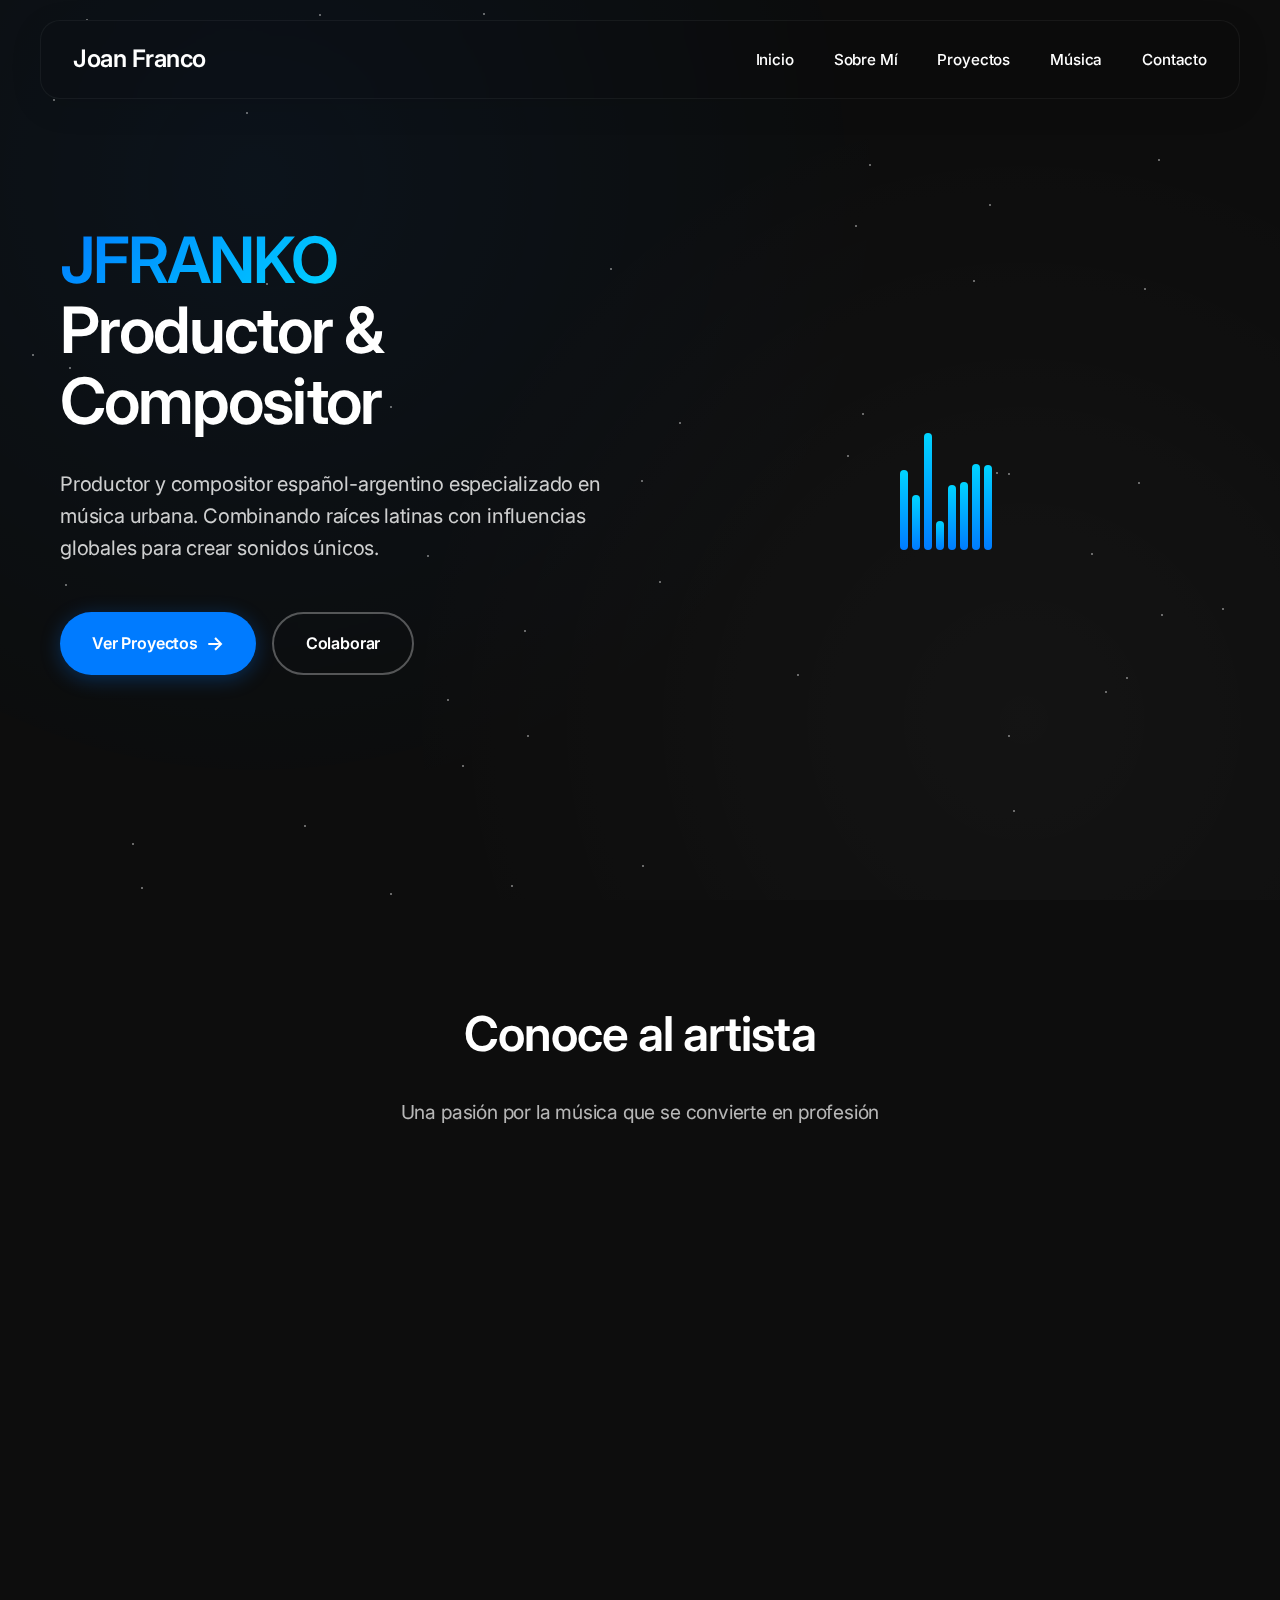
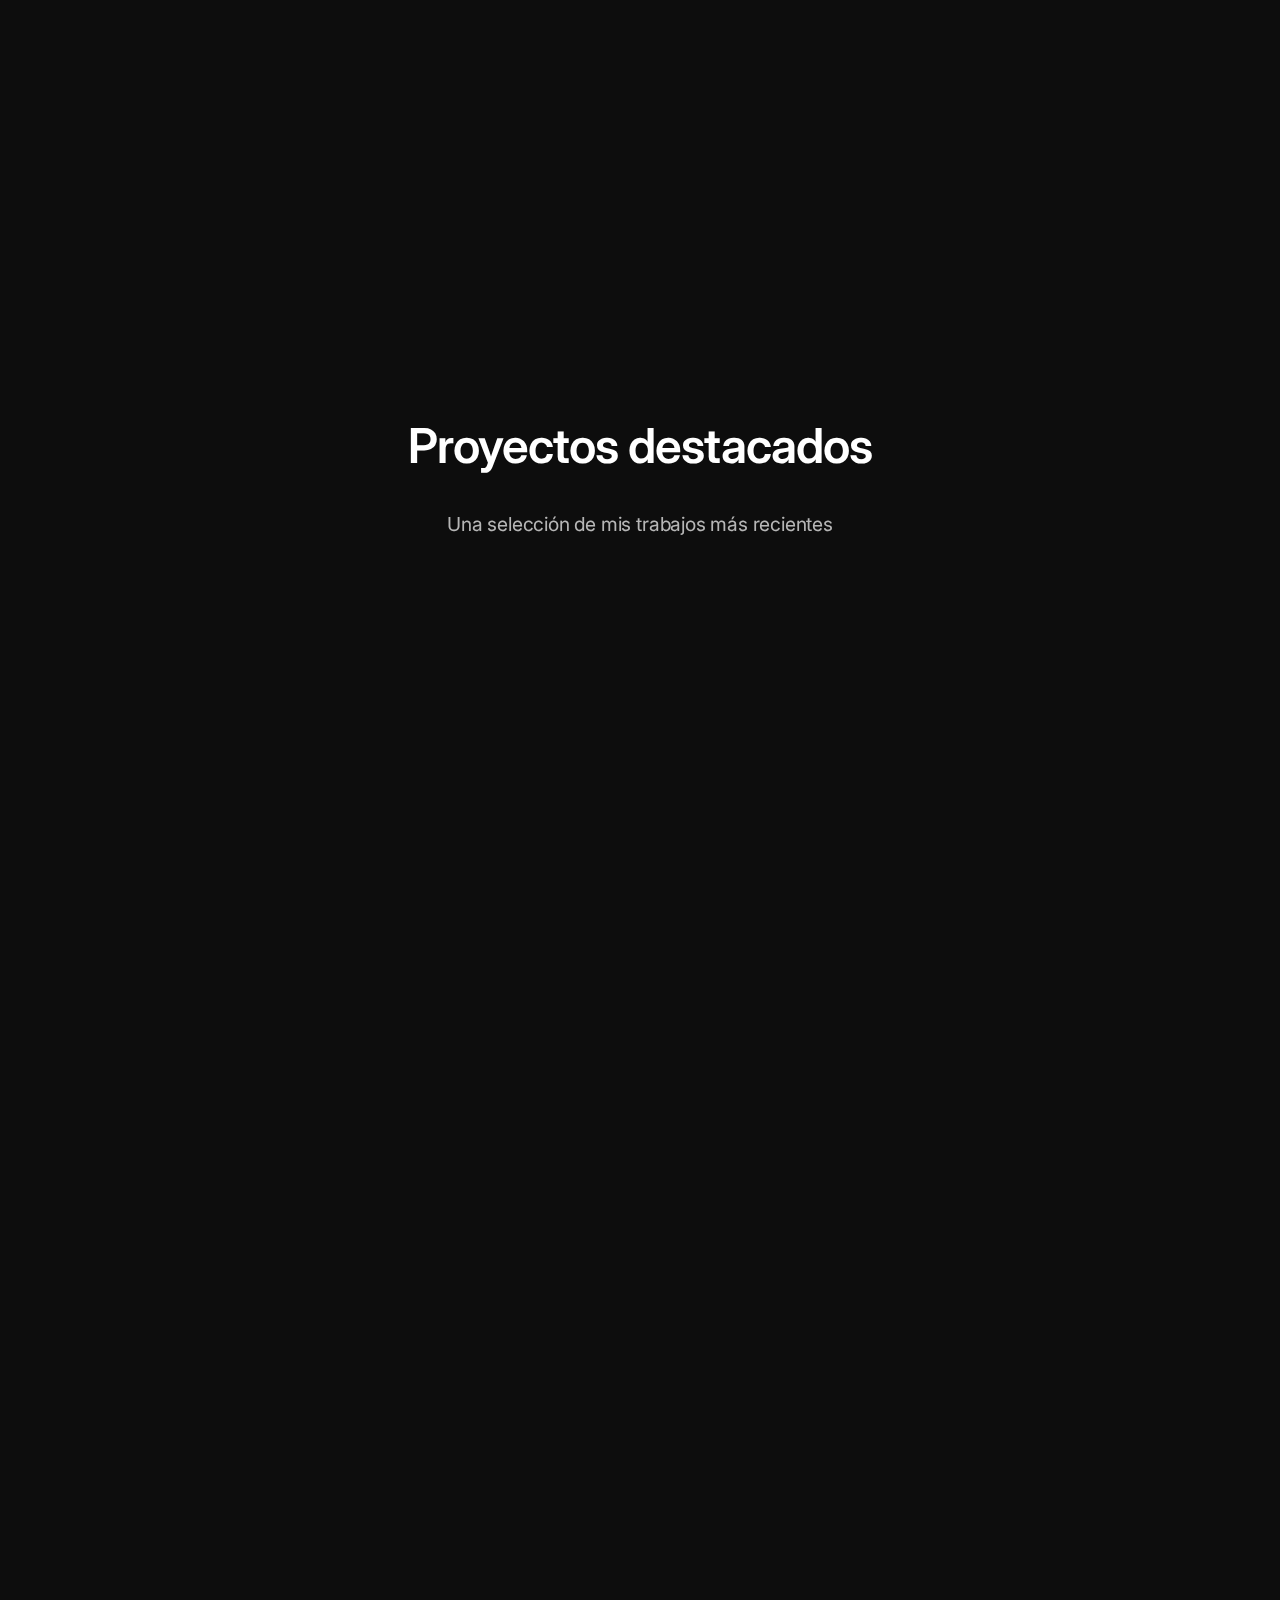
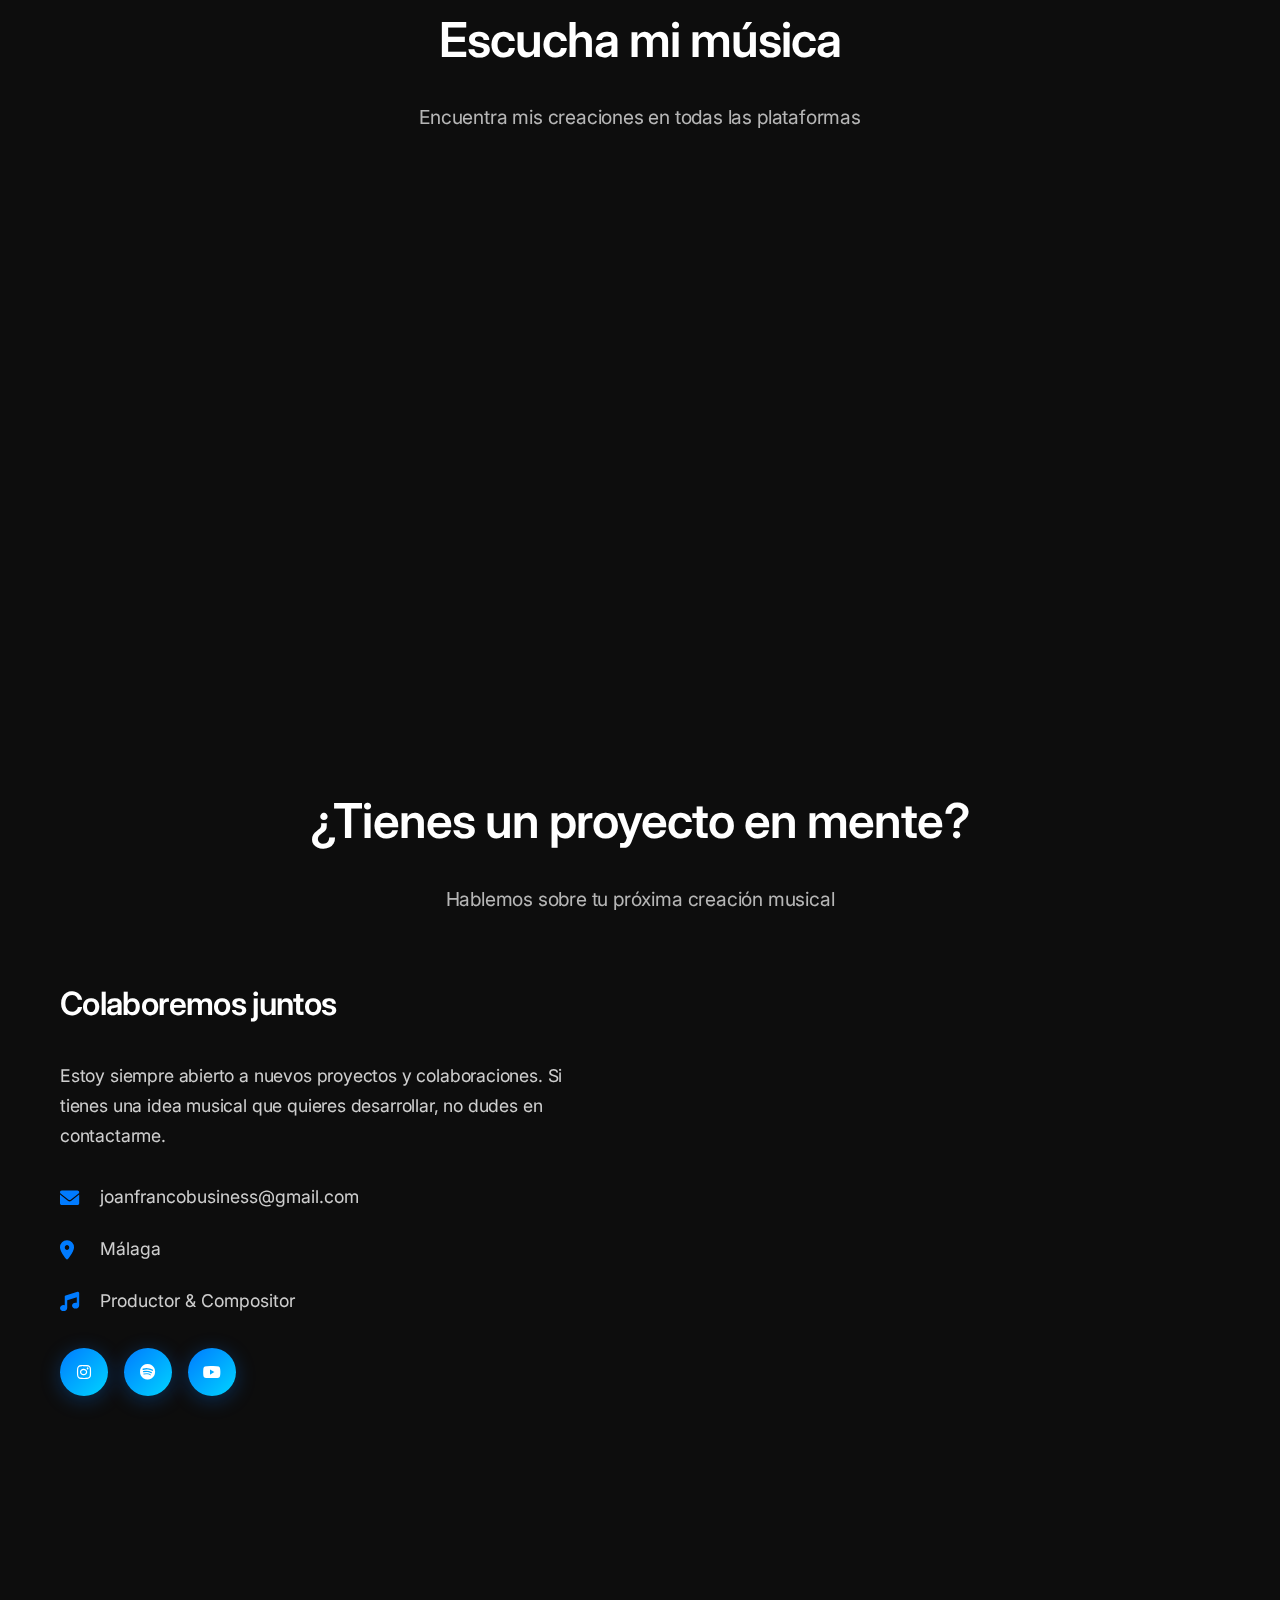
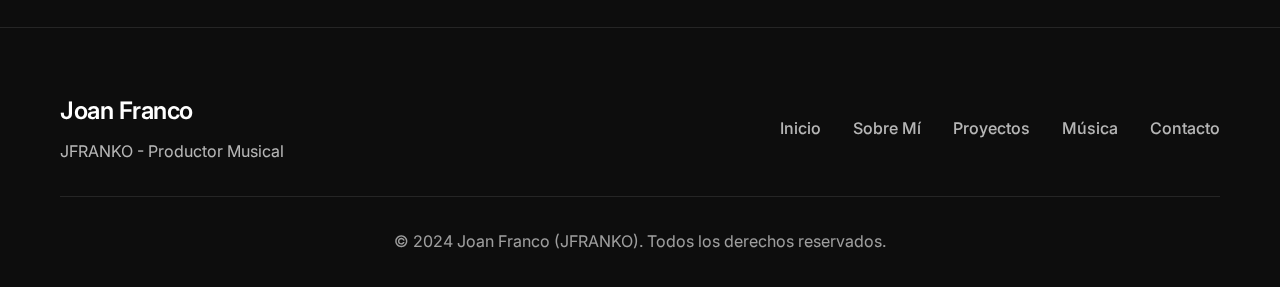
<file: index.html>
<!DOCTYPE html>
<html lang="es">
<head>
    <meta charset="UTF-8">
    <meta name="viewport" content="width=device-width, initial-scale=1.0">
    <title>Joan Franco (JFRANKO) - Productor Musical</title>
    <link rel="stylesheet" href="styles.css">
    <link href="https://fonts.googleapis.com/css2?family=Inter:wght@300;400;500;600;700&display=swap" rel="stylesheet">
    <link rel="stylesheet" href="https://cdnjs.cloudflare.com/ajax/libs/font-awesome/6.0.0/css/all.min.css">
    <link rel="icon" type="image/x-icon" href="data:image/svg+xml,<svg xmlns='http://www.w3.org/2000/svg' viewBox='0 0 100 100'><text y='.9em' font-size='90'>🎵</text></svg>">
</head>
<body>
    <!-- Navegación -->
    <nav class="navbar">
        <div class="nav-container">
            <div class="nav-logo">
                <h2>Joan Franco</h2>
            </div>
            <ul class="nav-menu">
                <li><a href="#inicio">Inicio</a></li>
                <li><a href="#sobre-mi">Sobre Mí</a></li>
                <li><a href="#proyectos">Proyectos</a></li>
                <li><a href="#musica">Música</a></li>
                <li><a href="#contacto">Contacto</a></li>
            </ul>
            <div class="hamburger">
                <span></span>
                <span></span>
                <span></span>
            </div>
        </div>
    </nav>

    <!-- Sección Hero -->
    <section id="inicio" class="hero">
        <div class="hero-container">
            <div class="hero-content">
                <h1 class="hero-title">
                    <span class="gradient-text">JFRANKO</span><br>
                    Productor & Compositor
                </h1>
                <p class="hero-subtitle">
                    Productor y compositor español-argentino especializado en música urbana. 
                    Combinando raíces latinas con influencias globales para crear sonidos únicos.
                </p>
                <div class="hero-buttons">
                    <a href="#proyectos" class="btn-primary">Ver Proyectos</a>
                    <a href="#contacto" class="btn-secondary">Colaborar</a>
                </div>
            </div>
            <div class="hero-image">
                <div class="music-visualizer">
                    <div class="bar"></div>
                    <div class="bar"></div>
                    <div class="bar"></div>
                    <div class="bar"></div>
                    <div class="bar"></div>
                    <div class="bar"></div>
                    <div class="bar"></div>
                    <div class="bar"></div>
                </div>
            </div>
        </div>
    </section>

    <!-- Sección Sobre Mí -->
    <section id="sobre-mi" class="about">
        <div class="container">
            <div class="section-header">
                <h2>Conoce al artista</h2>
                <p>Una pasión por la música que se convierte en profesión</p>
            </div>
            <div class="about-content">
                <div class="about-text">
                    <h3>Mi historia musical</h3>
                    <p>
                        Joan Franco Medina (JFRANKO) es un productor y compositor español-argentino nacido en Marbella (Málaga). 
                        Desde joven tuvo claro que su vida giraría en torno a la música, formándose en la Universidad Loyola 
                        y colaborando con artistas emergentes de la escena urbana.
                    </p>
                    <p>
                        Con varios álbumes publicados y una carrera en pleno crecimiento, ha conseguido consolidarse como 
                        productor internacional. Su reciente viaje a Canadá abrió nuevas puertas y contactos que se reflejarán 
                        en su próxima mixtape, prevista para inicios de 2026.
                    </p>
                    <div class="stats">
                        <div class="stat">
                            <h4>+301</h4>
                            <p>Oyentes mensuales</p>
                        </div>
                        <div class="stat">
                            <h4>10+</h4>
                            <p>Releases publicados</p>
                        </div>
                        <div class="stat">
                            <h4>1388</h4>
                            <p>Seguidores</p>
                        </div>
                    </div>
                </div>
                <div class="about-image">
                    <div class="artist-photo">
                        <img src="images/joan-franco.png" alt="Joan Franco (JFRANKO)" />
                    </div>
                </div>
            </div>
        </div>
    </section>

    <!-- Sección Proyectos -->
    <section id="proyectos" class="projects">
        <div class="container">
            <div class="section-header">
                <h2>Proyectos destacados</h2>
                <p>Una selección de mis trabajos más recientes</p>
            </div>
            <div class="projects-grid">
                <div class="project-card" data-audio="music/flor-de-loto.mp3">
                    <div class="project-image">
                        <img src="images/flor-de-loto.jpg" alt="FLOR DE LOTO" />
                        <audio class="project-audio" preload="none">
                            <source src="music/flor-de-loto.mp3" type="audio/mpeg">
                        </audio>
                    </div>
                    <div class="project-info">
                        <div class="project-title-row">
                            <h3>FLOR DE LOTO</h3>
                            <div class="play-button">
                                <i class="fas fa-play"></i>
                            </div>
                        </div>
                        <p>EP - Música Urbana</p>
                        <span class="year">2025</span>
                    </div>
                </div>
                <div class="project-card" data-audio="music/matador.mp3">
                    <div class="project-image">
                        <img src="images/matador.jpg" alt="MATADOR" />
                        <audio class="project-audio" preload="none">
                            <source src="music/matador.mp3" type="audio/mpeg">
                        </audio>
                    </div>
                    <div class="project-info">
                        <div class="project-title-row">
                            <h3>MATADOR</h3>
                            <div class="play-button">
                                <i class="fas fa-play"></i>
                            </div>
                        </div>
                        <p>EP - Trap</p>
                        <span class="year">2025</span>
                    </div>
                </div>
                <div class="project-card" data-audio="music/el-aleron.mp3">
                    <div class="project-image">
                        <img src="images/el-aleron.jpg" alt="EL ALERÓN" />
                        <audio class="project-audio" preload="none">
                            <source src="music/el-aleron.mp3" type="audio/mpeg">
                        </audio>
                    </div>
                    <div class="project-info">
                        <div class="project-title-row">
                            <h3>EL ALERÓN</h3>
                            <div class="play-button">
                                <i class="fas fa-play"></i>
                            </div>
                        </div>
                        <p>Single - Música Urbana</p>
                        <span class="year">2025</span>
                    </div>
                </div>
                <div class="project-card" data-audio="music/Rookie.mp3">
                    <div class="project-image">
                        <img src="images/Rookie.jpeg" alt="Rookie" />
                        <audio class="project-audio" preload="none">
                            <source src="music/Rookie.mp3" type="audio/mpeg">
                        </audio>
                    </div>
                    <div class="project-info">
                        <div class="project-title-row">
                            <h3>Rookie</h3>
                            <div class="play-button">
                                <i class="fas fa-play"></i>
                            </div>
                        </div>
                        <p>Single - feat. Perii & Cuervo</p>
                        <span class="year">2022</span>
                    </div>
                </div>
            </div>
        </div>
    </section>

    <!-- Sección Música -->
    <section id="musica" class="music">
        <div class="container">
            <div class="section-header">
                <h2>Escucha mi música</h2>
                <p>Encuentra mis creaciones en todas las plataformas</p>
            </div>
            <div class="platforms">
                <div class="platform-card">
                    <div class="platform-icon">
                        <i class="fab fa-spotify"></i>
                    </div>
                    <h3>Spotify</h3>
                    <p>Escucha mis tracks más populares</p>
                    <a href="https://open.spotify.com/intl-es/artist/1GfRHZxzV5pEaIJXW3e7uv?si=Wewp94S0RaGd4L8zh5euVg" class="platform-link" target="_blank">Ir a Spotify</a>
                </div>
                <div class="platform-card">
                    <div class="platform-icon">
                        <i class="fab fa-apple"></i>
                    </div>
                    <h3>Apple Music</h3>
                    <p>Disfruta de alta calidad de audio</p>
                    <a href="https://music.apple.com/es/artist/jfranko/1528340409" class="platform-link" target="_blank">Ir a Apple Music</a>
                </div>
                <div class="platform-card">
                    <div class="platform-icon">
                        <i class="fab fa-youtube"></i>
                    </div>
                    <h3>YouTube</h3>
                    <p>Videos musicales y contenido exclusivo</p>
                    <a href="https://youtube.com/@jfranko_01?si=jxAlWCpOpajr4ON_" class="platform-link" target="_blank">Ver canal</a>
                </div>
                <div class="platform-card">
                    <div class="platform-icon">
                        <i class="fab fa-instagram"></i>
                    </div>
                    <h3>Instagram</h3>
                    <p>Sígueme para contenido exclusivo</p>
                    <a href="https://instagram.com/jfranko_01" class="platform-link" target="_blank">Seguir</a>
                </div>
            </div>
        </div>
    </section>

    <!-- Sección Contacto -->
    <section id="contacto" class="contact">
        <div class="container">
            <div class="section-header">
                <h2>¿Tienes un proyecto en mente?</h2>
                <p>Hablemos sobre tu próxima creación musical</p>
            </div>
            <div class="contact-content">
                <div class="contact-info">
                    <h3>Colaboremos juntos</h3>
                    <p>
                        Estoy siempre abierto a nuevos proyectos y colaboraciones. 
                        Si tienes una idea musical que quieres desarrollar, no dudes en contactarme.
                    </p>
                    <div class="contact-details">
                    <div class="contact-item">
                        <i class="fas fa-envelope"></i>
                        <span>joanfrancobusiness@gmail.com</span>
                    </div>
                    <div class="contact-item">
                        <i class="fas fa-map-marker-alt"></i>
                        <span>Málaga</span>
                    </div>
                    <div class="contact-item">
                        <i class="fas fa-music"></i>
                        <span>Productor & Compositor</span>
                    </div>
                    </div>
                    <div class="social-links">
                        <a href="https://instagram.com/jfranko_01" target="_blank"><i class="fab fa-instagram"></i></a>
                        <a href="https://open.spotify.com/intl-es/artist/1GfRHZxzV5pEaIJXW3e7uv?si=Wewp94S0RaGd4L8zh5euVg" target="_blank"><i class="fab fa-spotify"></i></a>
                        <a href="https://youtube.com/@jfranko_01?si=jxAlWCpOpajr4ON_" target="_blank"><i class="fab fa-youtube"></i></a>
                    </div>
                </div>
                <form class="contact-form" name="contact" method="POST" data-netlify="true" netlify-honeypot="bot-field" action="/contact-success.html">
                    <input type="hidden" name="form-name" value="contact" />
                    <div class="form-group" style="display: none;">
                        <input name="bot-field" />
                    </div>
                    <div class="form-group">
                        <input type="text" name="name" placeholder="Tu nombre" required>
                    </div>
                    <div class="form-group">
                        <input type="email" name="email" placeholder="Tu email" required>
                    </div>
                    <div class="form-group">
                        <input type="text" name="subject" placeholder="Asunto del proyecto">
                    </div>
                    <div class="form-group">
                        <textarea name="message" placeholder="Cuéntame sobre tu proyecto musical..." rows="5" required></textarea>
                    </div>
                    <button type="submit" class="btn-primary">Enviar mensaje</button>
                </form>
            </div>
        </div>
    </section>

    <!-- Footer -->
    <footer class="footer">
        <div class="container">
            <div class="footer-content">
                <div class="footer-logo">
                    <h3>Joan Franco</h3>
                    <p>JFRANKO - Productor Musical</p>
                </div>
                <div class="footer-links">
                    <a href="#inicio">Inicio</a>
                    <a href="#sobre-mi">Sobre Mí</a>
                    <a href="#proyectos">Proyectos</a>
                    <a href="#musica">Música</a>
                    <a href="#contacto">Contacto</a>
                </div>
            </div>
            <div class="footer-bottom">
                <p>&copy; 2024 Joan Franco (JFRANKO). Todos los derechos reservados.</p>
            </div>
        </div>
    </footer>


    <script src="script.js"></script>
</body>
</html>
</file>
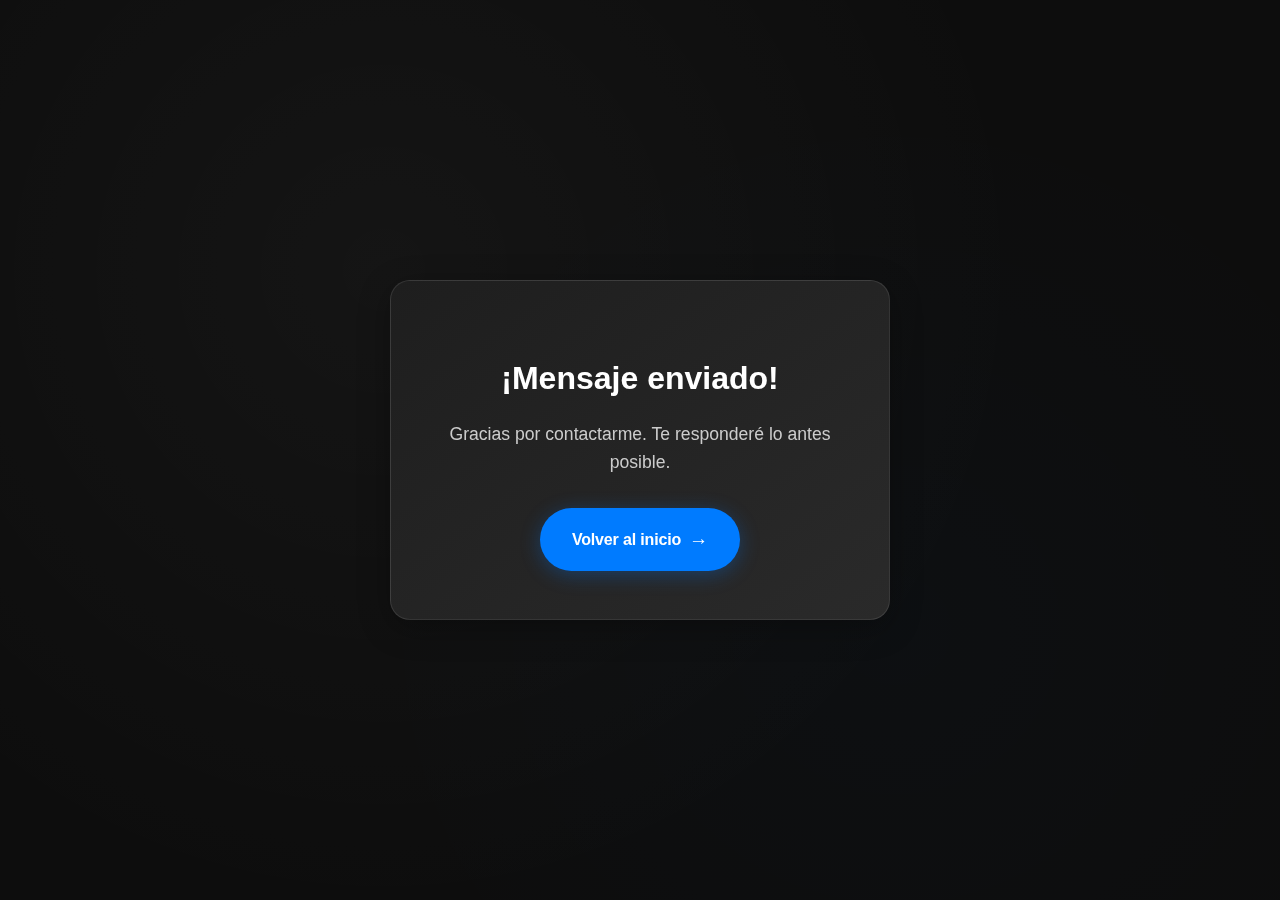
<file: contact-success.html>
<!DOCTYPE html>
<html lang="es">
<head>
    <meta charset="UTF-8">
    <meta name="viewport" content="width=device-width, initial-scale=1.0">
    <title>Mensaje Enviado - Joan Franco (JFRANKO)</title>
    <link rel="stylesheet" href="styles.css">
    <link rel="icon" href="data:image/svg+xml,<svg xmlns='http://www.w3.org/2000/svg' viewBox='0 0 100 100'><text y='.9em' font-size='90'>🎵</text></svg>">
</head>
<body>
    <div class="container" style="min-height: 100vh; display: flex; align-items: center; justify-content: center; text-align: center;">
        <div class="success-message">
            <div class="success-icon">
                <i class="fas fa-check-circle"></i>
            </div>
            <h1>¡Mensaje enviado!</h1>
            <p>Gracias por contactarme. Te responderé lo antes posible.</p>
            <a href="/" class="btn-primary">Volver al inicio</a>
        </div>
    </div>
    
    <style>
        .success-message {
            background: linear-gradient(145deg, #1e1e1e, #2a2a2a);
            border-radius: 20px;
            padding: 3rem;
            border: 1px solid rgba(255, 255, 255, 0.1);
            box-shadow: 0 8px 32px rgba(0, 0, 0, 0.3);
            max-width: 500px;
        }
        
        .success-icon {
            font-size: 4rem;
            color: #007bff;
            margin-bottom: 1.5rem;
        }
        
        .success-message h1 {
            color: #ffffff;
            margin-bottom: 1rem;
            font-size: 2rem;
        }
        
        .success-message p {
            color: #cccccc;
            margin-bottom: 2rem;
            font-size: 1.1rem;
        }
    </style>
</body>
</html>
</file>
<file: styles.css>
/* Reset y configuración base */
* {
    margin: 0;
    padding: 0;
    box-sizing: border-box;
}

body {
    font-family: 'Inter', sans-serif;
    line-height: 1.6;
    color: #ffffff;
    background: #0d0d0d;
    overflow-x: hidden;
    position: relative;
}

/* Efecto de luz difusa en el fondo */
body::before {
    content: '';
    position: fixed;
    top: 0;
    left: 0;
    width: 100%;
    height: 100%;
    background: radial-gradient(
        circle at 30% 30%, 
        rgba(255,255,255,0.03), 
        transparent 60%
    ),
    radial-gradient(
        circle at 70% 70%, 
        rgba(0,123,255,0.02), 
        transparent 50%
    );
    mix-blend-mode: screen;
    pointer-events: none;
    z-index: -1;
}

.container {
    max-width: 1200px;
    margin: 0 auto;
    padding: 0 20px;
}

/* Navegación */
.navbar {
    position: fixed;
    top: 20px;
    left: 50%;
    transform: translateX(-50%);
    width: calc(100% - 40px);
    max-width: 1200px;
    background: rgba(0, 0, 0, 0.08);
    backdrop-filter: blur(20px);
    -webkit-backdrop-filter: blur(20px);
    border: 1px solid rgba(255,255,255,0.05);
    border-radius: 20px;
    z-index: 1000;
    padding: 1.2rem 2rem;
    transition: all 0.3s ease;
    box-shadow: 0 8px 32px rgba(0, 0, 0, 0.1);
}

.nav-container {
    width: 100%;
    display: flex;
    justify-content: space-between;
    align-items: center;
}

.nav-logo h2 {
    color: #ffffff !important;
    font-weight: 600;
    font-size: 1.5rem;
    letter-spacing: -0.02em;
}

.nav-menu {
    display: flex;
    list-style: none;
    gap: 2.5rem;
}

.nav-menu a {
    text-decoration: none;
    color: #ffffff !important;
    font-weight: 500;
    font-size: 0.95rem;
    letter-spacing: -0.01em;
    transition: all 0.3s ease;
    position: relative;
    padding: 0.5rem 0;
}

.nav-menu a:hover {
    color: #007bff !important;
}

.nav-menu a::after {
    content: '';
    position: absolute;
    width: 0;
    height: 2px;
    bottom: -5px;
    left: 0;
    background: #007bff;
    transition: width 0.3s ease;
}

.nav-menu a:hover::after {
    width: 100%;
}

.hamburger {
    display: none;
    flex-direction: column;
    cursor: pointer;
}

.hamburger span {
    width: 25px;
    height: 3px;
    background: #ffffff !important;
    margin: 3px 0;
    transition: 0.3s;
}

/* Sección Hero */
.hero {
    min-height: 100vh;
    display: flex;
    align-items: center;
    background: #0d0d0d;
    color: white;
    position: relative;
    overflow: hidden;
    padding-top: 80px;
}

.hero::before {
    content: '';
    position: absolute;
    top: 0;
    left: 0;
    right: 0;
    bottom: 0;
    background: radial-gradient(
        circle at 20% 20%, 
        rgba(0,123,255,0.1), 
        transparent 50%
    ),
    radial-gradient(
        circle at 80% 80%, 
        rgba(255,255,255,0.05), 
        transparent 50%
    );
    opacity: 0.6;
}

.hero-container {
    max-width: 1200px;
    margin: 0 auto;
    padding: 0 20px;
    display: grid;
    grid-template-columns: 1fr 1fr;
    gap: 4rem;
    align-items: center;
    position: relative;
    z-index: 1;
}

.hero-title {
    font-size: 4rem;
    font-weight: 600;
    line-height: 1.1;
    margin-bottom: 2rem;
    letter-spacing: -0.03em;
}

.gradient-text {
    background: linear-gradient(135deg, #007bff 0%, #00d4ff 100%);
    -webkit-background-clip: text;
    -webkit-text-fill-color: transparent;
    background-clip: text;
}

.hero-subtitle {
    font-size: 1.25rem;
    margin-bottom: 3rem;
    opacity: 0.8;
    line-height: 1.6;
    font-weight: 400;
    letter-spacing: -0.01em;
    max-width: 600px;
}

.hero-buttons {
    display: flex;
    gap: 1rem;
}

.btn-primary, .btn-secondary {
    padding: 1rem 2rem;
    border-radius: 999px;
    text-decoration: none;
    font-weight: 600;
    font-size: 1rem;
    letter-spacing: -0.01em;
    transition: all 0.3s ease;
    display: inline-flex;
    align-items: center;
    gap: 0.5rem;
}

.btn-primary {
    background: #007bff;
    color: white;
    box-shadow: 0 4px 20px rgba(0, 123, 255, 0.3);
    border: none;
}

.btn-primary:hover {
    transform: translateY(-2px);
    box-shadow: 0 8px 30px rgba(0, 123, 255, 0.4);
    background: #0056b3;
}

.btn-primary::after {
    content: '→';
    font-size: 1.2rem;
    transition: transform 0.3s ease;
}

.btn-primary:hover::after {
    transform: translateX(3px);
}

.btn-secondary {
    background: transparent;
    color: white;
    border: 2px solid rgba(255, 255, 255, 0.3);
    backdrop-filter: blur(10px);
}

.btn-secondary:hover {
    background: rgba(255, 255, 255, 0.1);
    border-color: rgba(255, 255, 255, 0.5);
}

/* Visualizador de música */
.music-visualizer {
    display: flex;
    align-items: end;
    justify-content: center;
    gap: 4px;
    height: 200px;
}

.bar {
    width: 8px;
    background: linear-gradient(to top, #007bff, #00d4ff);
    border-radius: 4px;
    animation: musicWave 1.5s ease-in-out infinite;
}

.bar:nth-child(1) { height: 40px; animation-delay: 0s; }
.bar:nth-child(2) { height: 80px; animation-delay: 0.1s; }
.bar:nth-child(3) { height: 120px; animation-delay: 0.2s; }
.bar:nth-child(4) { height: 160px; animation-delay: 0.3s; }
.bar:nth-child(5) { height: 200px; animation-delay: 0.4s; }
.bar:nth-child(6) { height: 160px; animation-delay: 0.5s; }
.bar:nth-child(7) { height: 120px; animation-delay: 0.6s; }
.bar:nth-child(8) { height: 80px; animation-delay: 0.7s; }

@keyframes musicWave {
    0%, 100% { transform: scaleY(0.5); }
    50% { transform: scaleY(1); }
}

/* Secciones generales */
section {
    padding: 5rem 0;
}

.section-header {
    text-align: center;
    margin-bottom: 4rem;
}

.section-header h2 {
    font-size: 3rem;
    font-weight: 600;
    margin-bottom: 1.5rem;
    color: #ffffff;
    letter-spacing: -0.02em;
}

.section-header p {
    font-size: 1.2rem;
    color: rgba(255, 255, 255, 0.7);
    max-width: 600px;
    margin: 0 auto;
    font-weight: 400;
    letter-spacing: -0.01em;
}

/* Sección Sobre Mí */
.about {
    background: #0d0d0d;
    padding: 6rem 0;
}

.about-content {
    display: grid;
    grid-template-columns: 1fr 1fr;
    gap: 4rem;
    align-items: center;
}

.about-text h3 {
    font-size: 2rem;
    margin-bottom: 2rem;
    color: #ffffff;
    font-weight: 600;
    letter-spacing: -0.02em;
}

.about-text p {
    margin-bottom: 2rem;
    color: rgba(255, 255, 255, 0.8);
    line-height: 1.7;
    font-size: 1.1rem;
    letter-spacing: -0.01em;
}

.stats {
    display: grid;
    grid-template-columns: repeat(3, 1fr);
    gap: 2rem;
    margin-top: 2rem;
}

.stat {
    text-align: center;
    padding: 2rem;
    background: linear-gradient(145deg, #1e1e1e, #2a2a2a);
    border-radius: 20px;
    box-shadow: 0 8px 24px rgba(0,0,0,0.3);
    border: 1px solid rgba(255, 255, 255, 0.1);
    transition: all 0.3s ease;
}

.stat:hover {
    transform: translateY(-5px);
    box-shadow: 0 12px 32px rgba(0,0,0,0.5);
}

.stat h4 {
    font-size: 2.5rem;
    font-weight: 600;
    color: #007bff;
    margin-bottom: 0.5rem;
    letter-spacing: -0.02em;
}

.stat p {
    color: rgba(255, 255, 255, 0.7);
    font-size: 1rem;
    font-weight: 500;
}

.about-image {
    display: flex;
    justify-content: center;
    align-items: center;
}

.artist-photo {
    width: 350px;
    height: 350px;
    border-radius: 24px;
    overflow: hidden;
    box-shadow: 0 20px 40px rgba(0, 0, 0, 0.4);
    transition: all 0.3s ease;
    border: 1px solid rgba(255, 255, 255, 0.1);
}

.artist-photo:hover {
    transform: scale(1.05);
    box-shadow: 0 30px 60px rgba(0, 0, 0, 0.6);
}

.artist-photo img {
    width: 100%;
    height: 100%;
    object-fit: cover;
    object-position: center;
}

/* Sección Proyectos */
.projects-grid {
    display: grid;
    grid-template-columns: repeat(auto-fit, minmax(280px, 1fr));
    gap: 2rem;
}

.project-card {
    background: linear-gradient(145deg, #1e1e1e, #2a2a2a);
    border-radius: 24px;
    overflow: hidden;
    box-shadow: 0 8px 24px rgba(0,0,0,0.3);
    border: 1px solid rgba(255, 255, 255, 0.1);
    transition: all 0.3s ease;
}

.project-card:hover {
    transform: translateY(-10px);
    box-shadow: 0 20px 40px rgba(0,0,0,0.5);
}

.project-image {
    height: 200px;
    position: relative;
    display: flex;
    justify-content: center;
    align-items: center;
    overflow: hidden;
    background: linear-gradient(145deg, #1a1a1a, #2a2a2a);
    border-radius: 20px 20px 0 0;
}

.project-image img {
    width: 100%;
    height: 100%;
    object-fit: cover;
    object-position: center top;
    transition: transform 0.3s ease;
}

.project-card:hover .project-image img {
    transform: scale(1.1);
}

/* Posicionamiento específico para cada imagen */
.project-card:nth-child(1) .project-image img {
    object-position: center top;
}

.project-card:nth-child(2) .project-image img {
    object-position: center center;
}

.project-card:nth-child(3) .project-image img {
    object-position: center top;
}

.project-card:nth-child(4) .project-image img {
    object-position: center top;
}

.play-button {
    width: 40px;
    height: 40px;
    background: rgba(255, 255, 255, 0.1);
    border: 2px solid rgba(255, 255, 255, 0.3);
    border-radius: 50%;
    display: flex;
    justify-content: center;
    align-items: center;
    cursor: pointer;
    transition: all 0.3s ease;
    backdrop-filter: blur(10px);
}

.play-button:hover {
    background: rgba(255, 255, 255, 0.2);
    border-color: rgba(255, 255, 255, 0.5);
    transform: scale(1.1);
}

.play-button i {
    color: #ffffff;
    font-size: 1rem;
    margin-left: 2px;
}

.project-info {
    padding: 2rem;
}

.project-title-row {
    display: flex;
    justify-content: space-between;
    align-items: center;
    margin-bottom: 0.8rem;
}

.project-info h3 {
    font-size: 1.4rem;
    margin: 0;
    color: #ffffff;
    font-weight: 600;
    letter-spacing: -0.01em;
}

.project-info p {
    color: rgba(255, 255, 255, 0.7);
    margin-bottom: 1rem;
    font-size: 1rem;
}

.year {
    background: #007bff;
    color: white;
    padding: 0.4rem 1rem;
    border-radius: 20px;
    font-size: 0.85rem;
    font-weight: 600;
    display: inline-block;
}

/* Sección Música */
.music {
    background: #0d0d0d;
    padding: 6rem 0;
}

.platforms {
    display: grid;
    grid-template-columns: repeat(auto-fit, minmax(250px, 1fr));
    gap: 2rem;
}

.platform-card {
    background: linear-gradient(145deg, #1e1e1e, #2a2a2a);
    padding: 2.5rem;
    border-radius: 24px;
    text-align: center;
    box-shadow: 0 8px 24px rgba(0,0,0,0.3);
    border: 1px solid rgba(255, 255, 255, 0.1);
    transition: all 0.3s ease;
}

.platform-card:hover {
    transform: translateY(-8px);
    box-shadow: 0 20px 40px rgba(0,0,0,0.5);
}

.platform-icon {
    width: 80px;
    height: 80px;
    background: linear-gradient(135deg, #007bff 0%, #00d4ff 100%);
    border-radius: 50%;
    display: flex;
    justify-content: center;
    align-items: center;
    margin: 0 auto 2rem;
    font-size: 2rem;
    color: white;
    box-shadow: 0 4px 20px rgba(0, 123, 255, 0.3);
}

.platform-card h3 {
    margin-bottom: 1rem;
    color: #ffffff;
    font-weight: 600;
    font-size: 1.3rem;
    letter-spacing: -0.01em;
}

.platform-card p {
    color: rgba(255, 255, 255, 0.7);
    margin-bottom: 2rem;
    font-size: 1rem;
}

.platform-link {
    background: #007bff;
    color: white;
    padding: 1rem 2rem;
    border-radius: 999px;
    text-decoration: none;
    font-weight: 600;
    font-size: 1rem;
    letter-spacing: -0.01em;
    transition: all 0.3s ease;
    display: inline-block;
    box-shadow: 0 4px 20px rgba(0, 123, 255, 0.3);
}

.platform-link:hover {
    transform: translateY(-2px);
    box-shadow: 0 8px 30px rgba(0, 123, 255, 0.4);
    background: #0056b3;
}

/* Sección Contacto */
.contact-content {
    display: grid;
    grid-template-columns: 1fr 1fr;
    gap: 4rem;
}

.contact-info h3 {
    font-size: 2rem;
    margin-bottom: 2rem;
    color: #ffffff;
    font-weight: 600;
    letter-spacing: -0.02em;
}

.contact-info p {
    color: rgba(255, 255, 255, 0.8);
    margin-bottom: 2rem;
    line-height: 1.7;
    font-size: 1.1rem;
    letter-spacing: -0.01em;
}

.contact-details {
    margin-bottom: 2rem;
}

.contact-item {
    display: flex;
    align-items: center;
    margin-bottom: 1.5rem;
    color: rgba(255, 255, 255, 0.8);
    font-size: 1.1rem;
}

.contact-item i {
    width: 24px;
    margin-right: 1rem;
    color: #007bff;
    font-size: 1.2rem;
}

.social-links {
    display: flex;
    gap: 1rem;
}

.social-links a {
    width: 48px;
    height: 48px;
    background: linear-gradient(135deg, #007bff 0%, #00d4ff 100%);
    border-radius: 50%;
    display: flex;
    justify-content: center;
    align-items: center;
    color: white;
    text-decoration: none;
    transition: all 0.3s ease;
    box-shadow: 0 4px 20px rgba(0, 123, 255, 0.3);
}

.social-links a:hover {
    transform: scale(1.1);
    box-shadow: 0 8px 30px rgba(0, 123, 255, 0.4);
}

.contact-form {
    background: linear-gradient(145deg, #1e1e1e, #2a2a2a);
    padding: 2.5rem;
    border-radius: 24px;
    box-shadow: 0 8px 24px rgba(0,0,0,0.3);
    border: 1px solid rgba(255, 255, 255, 0.1);
}

.form-group {
    margin-bottom: 1.5rem;
}

.form-group input,
.form-group textarea {
    width: 100%;
    padding: 1.2rem;
    border: 2px solid rgba(255, 255, 255, 0.1);
    border-radius: 12px;
    font-family: inherit;
    font-size: 1rem;
    background: rgba(255, 255, 255, 0.05);
    color: #ffffff;
    transition: all 0.3s ease;
    backdrop-filter: blur(10px);
}

.form-group input::placeholder,
.form-group textarea::placeholder {
    color: rgba(255, 255, 255, 0.5);
}

.form-group input:focus,
.form-group textarea:focus {
    outline: none;
    border-color: #007bff;
    background: rgba(255, 255, 255, 0.08);
    box-shadow: 0 0 0 3px rgba(0, 123, 255, 0.1);
}

.form-group textarea {
    resize: vertical;
    min-height: 120px;
}

/* Footer */
.footer {
    background: #0d0d0d;
    color: white;
    padding: 4rem 0 2rem;
    border-top: 1px solid rgba(255, 255, 255, 0.1);
}

.footer-content {
    display: flex;
    justify-content: space-between;
    align-items: center;
    margin-bottom: 2rem;
}

.footer-logo h3 {
    color: #ffffff;
    font-weight: 600;
    font-size: 1.5rem;
    margin-bottom: 0.5rem;
    letter-spacing: -0.02em;
}

.footer-logo p {
    color: rgba(255, 255, 255, 0.7);
    font-size: 1rem;
}

.footer-links {
    display: flex;
    gap: 2rem;
}

.footer-links a {
    color: rgba(255, 255, 255, 0.7);
    text-decoration: none;
    transition: color 0.3s ease;
    font-weight: 500;
}

.footer-links a:hover {
    color: #007bff;
}

.footer-bottom {
    text-align: center;
    padding-top: 2rem;
    border-top: 1px solid rgba(255, 255, 255, 0.1);
    color: rgba(255, 255, 255, 0.6);
}

/* Efecto de scroll en navbar */
.navbar.scrolled {
    background: rgba(0, 0, 0, 0.25) !important;
    backdrop-filter: blur(25px) !important;
    -webkit-backdrop-filter: blur(25px) !important;
    box-shadow: 0 12px 40px rgba(0, 0, 0, 0.2) !important;
    border: 1px solid rgba(255,255,255,0.08) !important;
    border-radius: 20px !important;
}

/* Asegurar que la navbar siempre mantenga el efecto glassmorphism */
.navbar * {
    color: #ffffff !important;
}

.navbar .nav-menu a:hover {
    color: #007bff !important;
}

/* Responsive Design */
@media (max-width: 768px) {
    .navbar {
        top: 10px;
        width: calc(100% - 20px);
        padding: 1rem 1.5rem;
        border-radius: 15px;
    }

    .hamburger {
        display: flex;
    }

    .nav-menu {
        position: fixed;
        left: 10px;
        top: 80px;
        display: flex;
        flex-direction: column;
        gap: 1.5rem;
        background: rgba(0, 0, 0, 0.3) !important;
        backdrop-filter: blur(20px) !important;
        -webkit-backdrop-filter: blur(20px) !important;
        width: calc(100% - 20px);
        transform: translateX(-110%);
        text-align: center;
        transition: transform 0.3s ease;
        box-shadow: 0 10px 27px rgba(0, 0, 0, 0.15);
        padding: 2rem 1.5rem;
        border: 1px solid rgba(255, 255, 255, 0.05);
        border-radius: 15px;
        list-style: none;
    }

    .nav-menu.active {
        transform: translateX(0);
    }

    section {
        padding: 3.5rem 0;
    }

    .section-header {
        margin-bottom: 2.5rem;
    }

    .section-header h2 {
        font-size: 2.2rem;
    }

    .section-header p {
        font-size: 1rem;
    }

    .hero {
        padding-top: 100px;
        padding-bottom: 2rem;
        min-height: auto;
    }

    .hero-container {
        grid-template-columns: 1fr;
        text-align: center;
        gap: 2.5rem;
    }

    .hero-title {
        font-size: 2.8rem;
        line-height: 1.05;
        margin-bottom: 1.5rem;
    }

    .hero-subtitle {
        font-size: 1.05rem;
        margin-bottom: 2rem;
    }

    .hero-buttons {
        flex-direction: column;
        width: 100%;
        gap: 0.8rem;
        justify-content: center;
    }

    .hero-buttons .btn-primary,
    .hero-buttons .btn-secondary {
        width: 100%;
        justify-content: center;
        padding: 1rem 1.5rem;
    }

    .music-visualizer {
        height: 140px;
    }

    .music-visualizer .bar {
        width: 6px;
    }

    .about-content {
        grid-template-columns: 1fr;
        gap: 2rem;
    }

    .about-text h3 {
        font-size: 1.6rem;
        margin-bottom: 1.2rem;
    }

    .about-text p {
        font-size: 1rem;
        margin-bottom: 1.2rem;
    }

    .artist-photo {
        width: 260px;
        height: 260px;
        border-radius: 20px;
    }

    .stats {
        grid-template-columns: repeat(3, 1fr);
        gap: 0.8rem;
        margin-top: 1.5rem;
    }

    .stat {
        padding: 1.2rem 0.5rem;
        border-radius: 16px;
    }

    .stat h4 {
        font-size: 1.6rem;
        margin-bottom: 0.3rem;
    }

    .stat p {
        font-size: 0.8rem;
    }

    .projects-grid {
        grid-template-columns: repeat(2, 1fr);
        gap: 1rem;
    }

    .project-card {
        border-radius: 18px;
    }

    .project-image {
        height: 160px;
        border-radius: 18px 18px 0 0;
    }

    .project-info {
        padding: 1rem 1rem 1.2rem;
    }

    .project-info h3 {
        font-size: 1rem;
    }

    .project-info p {
        font-size: 0.85rem;
        margin-bottom: 0.6rem;
    }

    .year {
        font-size: 0.7rem;
        padding: 0.25rem 0.7rem;
    }

    .play-button {
        width: 32px;
        height: 32px;
    }

    .play-button i {
        font-size: 0.8rem;
    }

    .project-title-row {
        gap: 0.5rem;
        margin-bottom: 0.4rem;
    }

    .platforms {
        grid-template-columns: repeat(2, 1fr);
        gap: 1rem;
    }

    .platform-card {
        padding: 1.5rem 1rem;
        border-radius: 18px;
    }

    .platform-icon {
        width: 56px;
        height: 56px;
        font-size: 1.4rem;
        margin-bottom: 1rem;
    }

    .platform-card h3 {
        font-size: 1.1rem;
        margin-bottom: 0.5rem;
    }

    .platform-card p {
        font-size: 0.85rem;
        margin-bottom: 1.2rem;
    }

    .platform-link {
        padding: 0.7rem 1.2rem;
        font-size: 0.85rem;
    }

    .contact-content {
        grid-template-columns: 1fr;
        gap: 2rem;
    }

    .contact-info h3 {
        font-size: 1.6rem;
        margin-bottom: 1.2rem;
    }

    .contact-info p {
        font-size: 1rem;
    }

    .contact-item {
        font-size: 0.95rem;
        margin-bottom: 1rem;
    }

    .contact-form {
        padding: 1.5rem;
        border-radius: 18px;
    }

    .form-group {
        margin-bottom: 1rem;
    }

    .form-group input,
    .form-group textarea {
        padding: 0.9rem 1rem;
        font-size: 16px;
        border-radius: 10px;
    }

    .social-links a {
        width: 42px;
        height: 42px;
    }

    .footer {
        padding: 2.5rem 0 1.5rem;
    }

    .footer-content {
        flex-direction: column;
        gap: 2rem;
        text-align: center;
    }

    .footer-links {
        flex-wrap: wrap;
        justify-content: center;
        gap: 1rem;
        font-size: 0.9rem;
    }

    .footer-bottom {
        font-size: 0.85rem;
    }
}

@media (max-width: 480px) {
    section {
        padding: 2.5rem 0;
    }

    .section-header h2 {
        font-size: 1.8rem;
    }

    .hero-title {
        font-size: 2.2rem;
    }

    .music-visualizer {
        height: 110px;
    }

    .projects-grid {
        grid-template-columns: repeat(2, 1fr);
        gap: 0.8rem;
    }

    .project-image {
        height: 130px;
    }

    .project-info {
        padding: 0.8rem;
    }

    .project-info h3 {
        font-size: 0.9rem;
    }

    .platforms {
        grid-template-columns: repeat(2, 1fr);
    }
}
</file>
